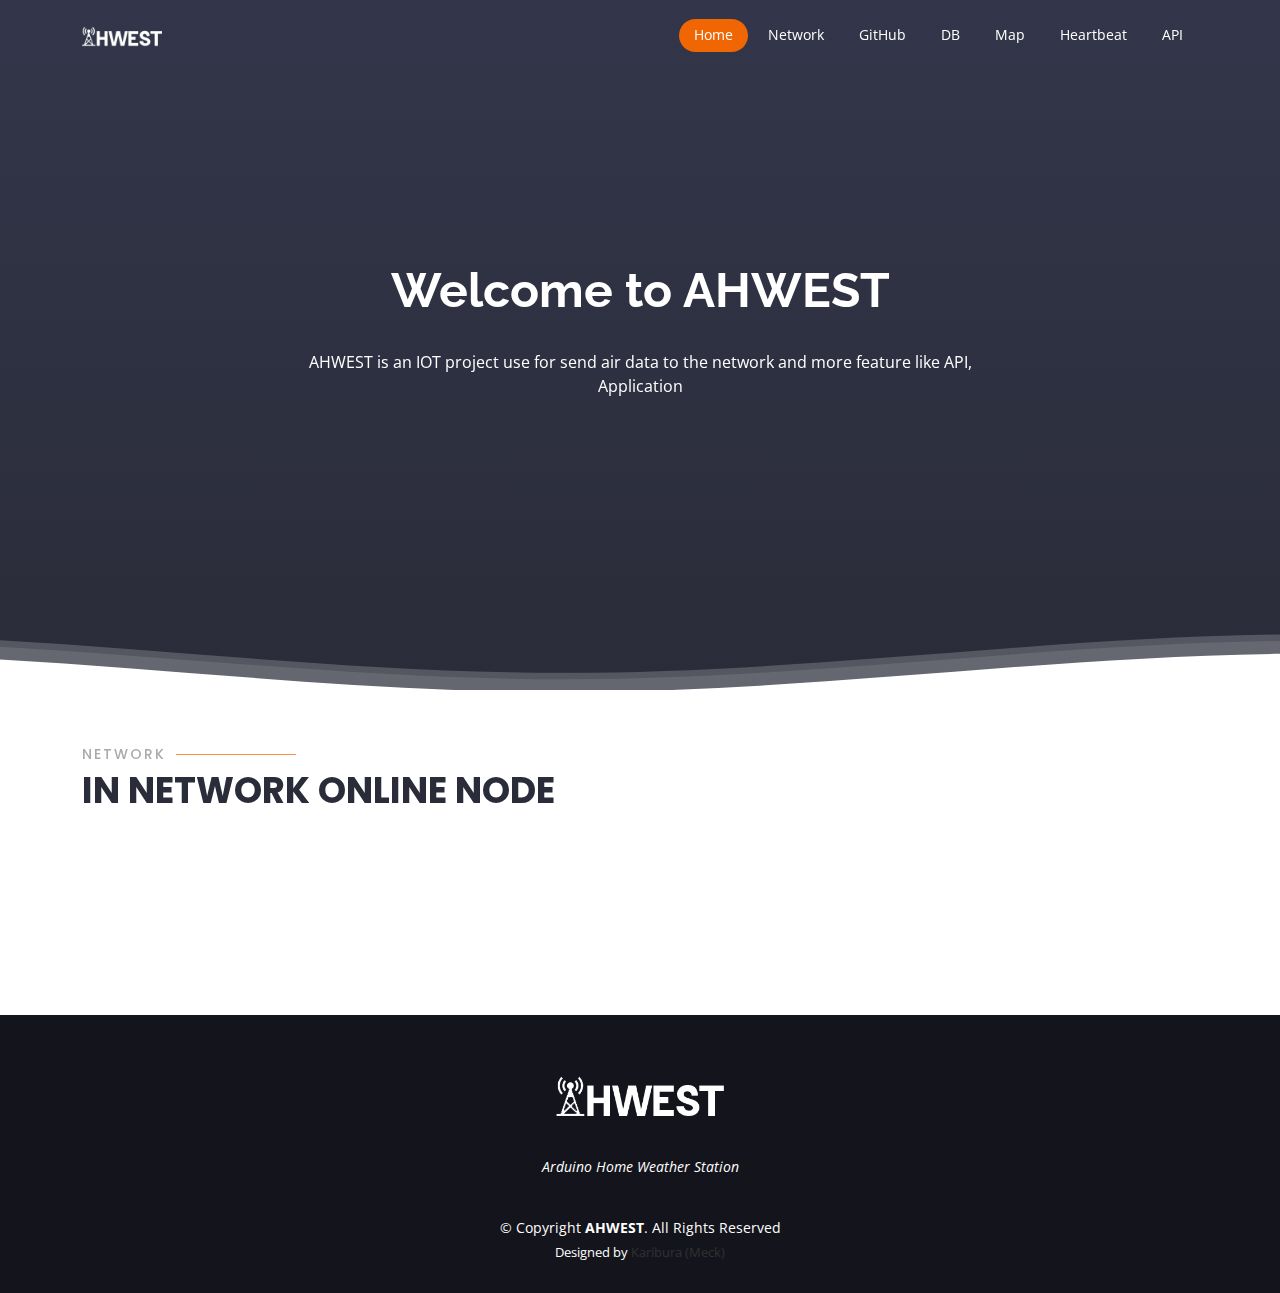
<file: index.html>
<!DOCTYPE html>
<html lang="en">

<head>
  <meta charset="utf-8">
  <meta content="width=device-width, initial-scale=1.0" name="viewport">

  <title>AHWEST | Arduino Home Weather Station</title>
  <meta content="Arduino Home Weather Station Website" name="description">
  <meta content="AHWEST, Arduino Home Weather Station, AHWEST Website, AHWEST API" name="keywords">
  <link href="https://fonts.googleapis.com/css?family=Open+Sans:300,300i,400,400i,600,600i,700,700i|Raleway:300,300i,400,400i,500,500i,600,600i,700,700i|Poppins:300,300i,400,400i,500,500i,600,600i,700,700i" rel="stylesheet">
  <link href="assets/vendor/animate.css/animate.min.css" rel="stylesheet">
  <link href="assets/vendor/aos/aos.css" rel="stylesheet">
  <link href="assets/vendor/bootstrap/css/bootstrap.min.css" rel="stylesheet">
  <link href="assets/vendor/bootstrap-icons/bootstrap-icons.css" rel="stylesheet">
  <link href="assets/vendor/boxicons/css/boxicons.min.css" rel="stylesheet">
  <link href="assets/vendor/glightbox/css/glightbox.min.css" rel="stylesheet">
  <link href="assets/vendor/remixicon/remixicon.css" rel="stylesheet">
  <link href="assets/vendor/swiper/swiper-bundle.min.css" rel="stylesheet">
<script src="https://code.jquery.com/jquery-3.2.1.min.js"></script>
  <link href="assets/css/style.css" rel="stylesheet">
</head>

<body>
  <header id="header" class="fixed-top d-flex align-items-center  header-transparent ">
    <div class="container d-flex align-items-center justify-content-between">

      <div class="logo">
        <img src="assets/img/ahwest800x400.png">
      </div>

      <nav id="navbar" class="navbar">
        <ul>
          <li><a class="nav-link scrollto active" href="#hero">Home</a></li>
          <li><a class="nav-link scrollto" href="#services">Network</a></li>
          <li><a class="nav-link" href="https://github.com/Karibura-Cyber/AHWEST">GitHub</a></li>
          <li><a class="nav-link" href="https://db.ahwest.cf">DB</a></li>
          <li><a class="nav-link" href="https://map.ahwest.cf">Map</a></li>
          <li><a class="nav-link" href="https://stats.uptimerobot.com/vkqvZIEZkM">Heartbeat</a></li>
          <li><a class="nav-link" href="https://api.ahwest.cf">API</a></li>
        </ul>
        <i class="bi bi-list mobile-nav-toggle"></i>
      </nav><!-- .navbar -->

    </div>
  </header>
  <section id="hero" class="d-flex flex-column justify-content-end align-items-center">
    <div id="heroCarousel" data-bs-interval="5000" class="container carousel carousel-fade" data-bs-ride="carousel">

      <!-- Slide 1 -->
      <div class="carousel-item active">
        <div class="carousel-container">
          <h2 class="animate__animated animate__fadeInDown">Welcome to <span>AHWEST</span></h2>
          <p class="animate__animated fanimate__adeInUp">AHWEST is an IOT project use for send air data to the network and more feature like API, Application</p>
        </div>
      </div>
    </div>

    <svg class="hero-waves" xmlns="http://www.w3.org/2000/svg" xmlns:xlink="http://www.w3.org/1999/xlink" viewBox="0 24 150 28 " preserveAspectRatio="none">
      <defs>
        <path id="wave-path" d="M-160 44c30 0 58-18 88-18s 58 18 88 18 58-18 88-18 58 18 88 18 v44h-352z">
      </defs>
      <g class="wave1">
        <use xlink:href="#wave-path" x="50" y="3" fill="rgba(255,255,255, .1)">
      </g>
      <g class="wave2">
        <use xlink:href="#wave-path" x="50" y="0" fill="rgba(255,255,255, .2)">
      </g>
      <g class="wave3">
        <use xlink:href="#wave-path" x="50" y="9" fill="#fff">
      </g>
    </svg>

  </section>
  <main id="main">
    <section id="services" class="services">
      <div class="container">

        <div class="section-title" data-aos="zoom-out">
          <h2>Network</h2>
          <p>In Network online node</p>
        </div>

        <div class="row">
          <div class="col-lg-4 col-md-6">
            <div class="icon-box" data-aos="zoom-in-left">
              <div class="icon"><i class="bi bi-briefcase" style="color: #272727;"></i></div>
              <u><h4 class="title">NODES</h4></u>
              <b><p class="description nodes" style="font-size: 40px;"></p></b>
            </div>
          </div>
          <div class="col-lg-4 col-md-6">
            <div class="icon-box" data-aos="zoom-in-left">
              <div class="icon"><i class="bi bi-file-earmark-medical-fill" style="color: #272727;"></i></div>
              <u><h4 class="title">PACKETS</h4></u>
              <b><p class="description packets" style="font-size: 40px;"></p></b>
            </div>
          </div>
        </div>

      </div>
    </section>
    
  </main>
  <footer id="footer">
    <div class="container">
      <img src="assets/img/ahwesticon.png" width="20%">
      <p>Arduino Home Weather Station</p>
      <div class="copyright">
        &copy; Copyright <strong><span>AHWEST</span></strong>. All Rights Reserved
      </div>
      <div class="credits">
        Designed by <a href="https://github.com/Karibura-Cyber">Karibura (Meck)</a>
      </div>
    </div>
  </footer>
  <a href="#" class="back-to-top d-flex align-items-center justify-content-center"><i class="bi bi-arrow-up-short"></i></a>
  <script src="assets/vendor/aos/aos.js"></script>
  <script src="assets/vendor/bootstrap/js/bootstrap.bundle.min.js"></script>
  <script src="assets/vendor/glightbox/js/glightbox.min.js"></script>
  <script src="assets/vendor/isotope-layout/isotope.pkgd.min.js"></script>
  <script src="assets/vendor/swiper/swiper-bundle.min.js"></script>
  <script src="assets/vendor/php-email-form/validate.js"></script>
  <script src="assets/js/main.js"></script>
  <script>
    $.getJSON('https://api.ahwest.cf/stat', function(data) {

        var nodes = `${data.total}`
        var packets = `${data.packets}`
        $('.nodes').text(nodes)
        $('.packets').text(packets)
    });
    </script>
</body>

</html>
</file>
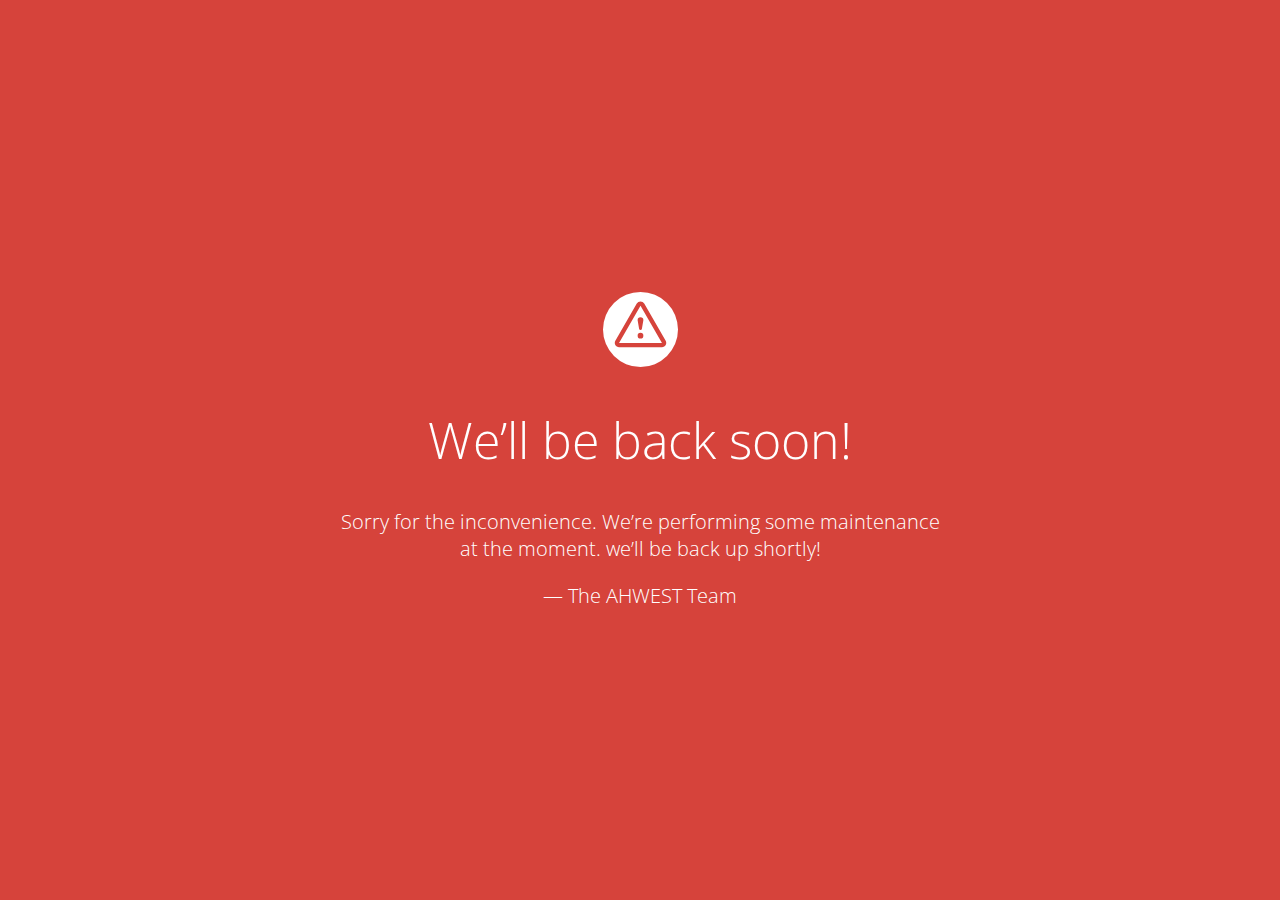
<file: index-maintain.html>
<!doctype html>
<title>Site Maintenance</title>
<link href="https://fonts.googleapis.com/css?family=Open+Sans:300,400,700" rel="stylesheet">
<style>
  html, body { padding: 0; margin: 0; width: 100%; height: 100%; }
  * {box-sizing: border-box;}
  body { text-align: center; padding: 0; background: #d6433b; color: #fff; font-family: Open Sans; }
  h1 { font-size: 50px; font-weight: 100; text-align: center;}
  body { font-family: Open Sans; font-weight: 100; font-size: 20px; color: #fff; text-align: center; display: -webkit-box; display: -ms-flexbox; display: flex; -webkit-box-pack: center; -ms-flex-pack: center; justify-content: center; -webkit-box-align: center; -ms-flex-align: center; align-items: center;}
  article { display: block; width: 700px; padding: 50px; margin: 0 auto; }
  a { color: #fff; font-weight: bold;}
  a:hover { text-decoration: none; }
  svg { width: 75px; margin-top: 1em; }
</style>

<article>
    <svg xmlns="http://www.w3.org/2000/svg" viewBox="0 0 202.24 202.24"><defs><style>.cls-1{fill:#fff;}</style></defs><title>Asset 3</title><g id="Layer_2" data-name="Layer 2"><g id="Capa_1" data-name="Capa 1"><path class="cls-1" d="M101.12,0A101.12,101.12,0,1,0,202.24,101.12,101.12,101.12,0,0,0,101.12,0ZM159,148.76H43.28a11.57,11.57,0,0,1-10-17.34L91.09,31.16a11.57,11.57,0,0,1,20.06,0L169,131.43a11.57,11.57,0,0,1-10,17.34Z"/><path class="cls-1" d="M101.12,36.93h0L43.27,137.21H159L101.13,36.94Zm0,88.7a7.71,7.71,0,1,1,7.71-7.71A7.71,7.71,0,0,1,101.12,125.63Zm7.71-50.13a7.56,7.56,0,0,1-.11,1.3l-3.8,22.49a3.86,3.86,0,0,1-7.61,0l-3.8-22.49a8,8,0,0,1-.11-1.3,7.71,7.71,0,1,1,15.43,0Z"/></g></g></svg>
    <h1>We&rsquo;ll be back soon!</h1>
    <div>
        <p>Sorry for the inconvenience. We&rsquo;re performing some maintenance at the moment. we&rsquo;ll be back up shortly!</p>
        <p>&mdash; The AHWEST Team</p>
    </div>
</article>
</file>
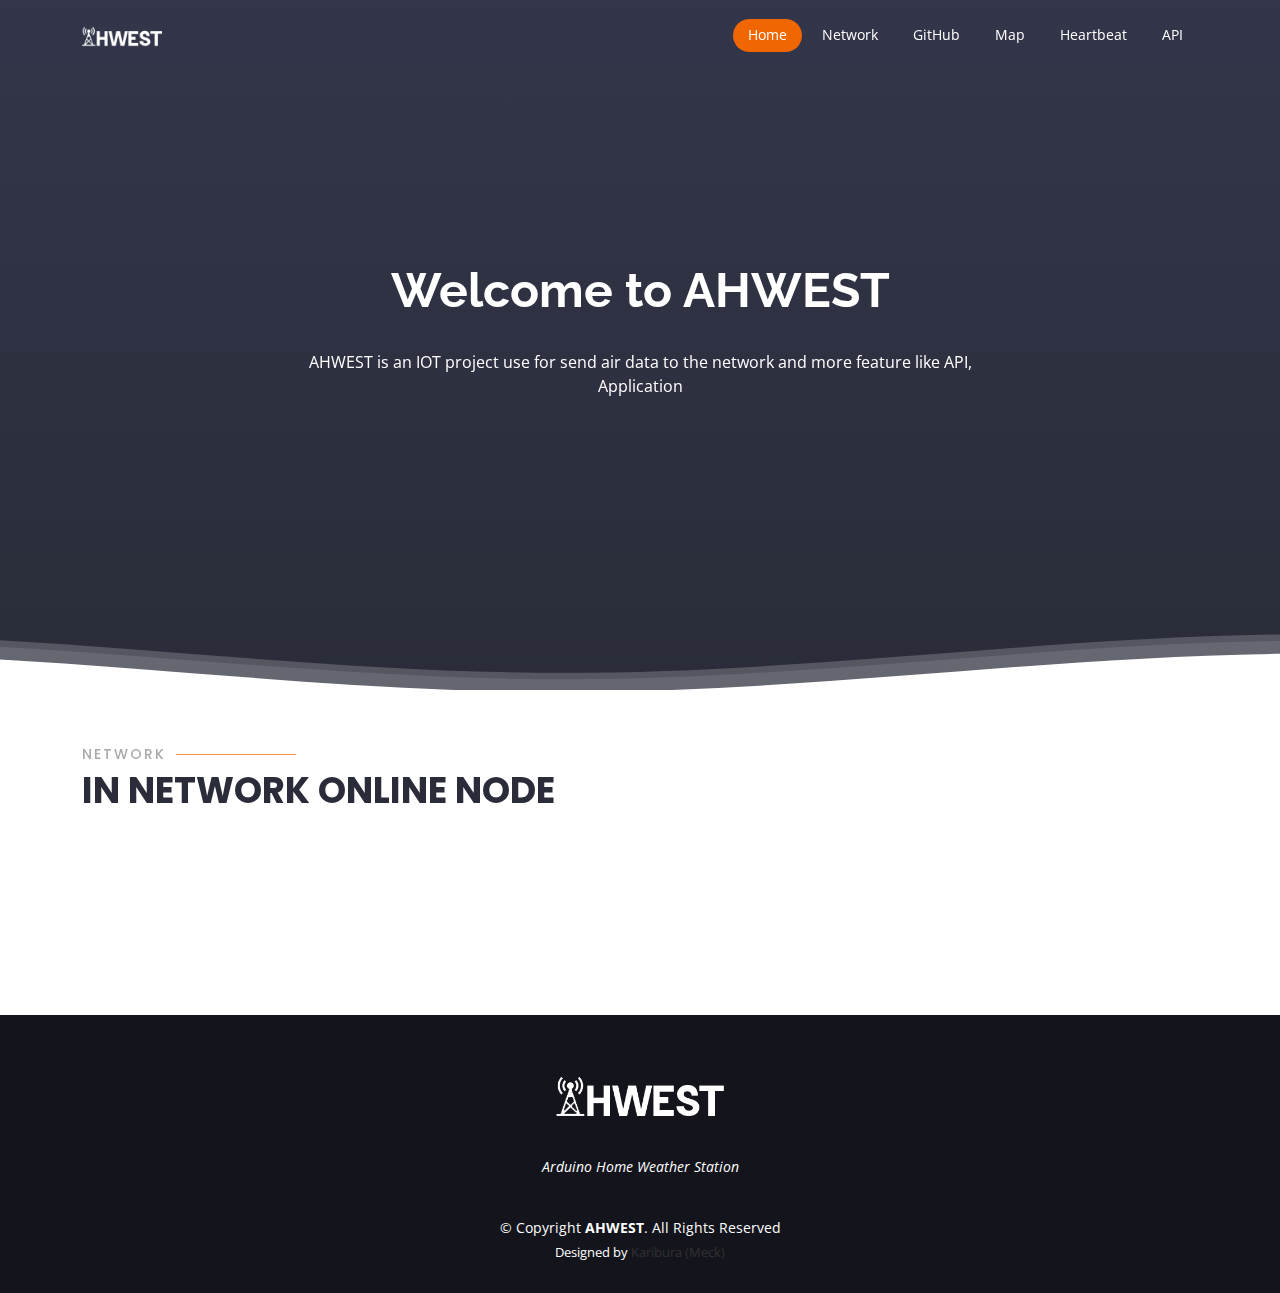
<file: index_main.html>
<!DOCTYPE html>
<html lang="en">

<head>
  <meta charset="utf-8">
  <meta content="width=device-width, initial-scale=1.0" name="viewport">

  <title>AHWEST | Arduino Home Weather Station</title>
  <meta content="Arduino Home Weather Station Website" name="description">
  <meta content="AHWEST, Arduino Home Weather Station, AHWEST Website, AHWEST API" name="keywords">
  <link href="https://fonts.googleapis.com/css?family=Open+Sans:300,300i,400,400i,600,600i,700,700i|Raleway:300,300i,400,400i,500,500i,600,600i,700,700i|Poppins:300,300i,400,400i,500,500i,600,600i,700,700i" rel="stylesheet">
  <link href="assets/vendor/animate.css/animate.min.css" rel="stylesheet">
  <link href="assets/vendor/aos/aos.css" rel="stylesheet">
  <link href="assets/vendor/bootstrap/css/bootstrap.min.css" rel="stylesheet">
  <link href="assets/vendor/bootstrap-icons/bootstrap-icons.css" rel="stylesheet">
  <link href="assets/vendor/boxicons/css/boxicons.min.css" rel="stylesheet">
  <link href="assets/vendor/glightbox/css/glightbox.min.css" rel="stylesheet">
  <link href="assets/vendor/remixicon/remixicon.css" rel="stylesheet">
  <link href="assets/vendor/swiper/swiper-bundle.min.css" rel="stylesheet">
<script src="https://code.jquery.com/jquery-3.2.1.min.js"></script>
  <link href="assets/css/style.css" rel="stylesheet">
</head>

<body>
  <header id="header" class="fixed-top d-flex align-items-center  header-transparent ">
    <div class="container d-flex align-items-center justify-content-between">

      <div class="logo">
        <img src="assets/img/ahwest800x400.png">
      </div>

      <nav id="navbar" class="navbar">
        <ul>
          <li><a class="nav-link scrollto active" href="#hero">Home</a></li>
          <li><a class="nav-link scrollto" href="#services">Network</a></li>
          <li><a class="nav-link" href="https://github.com/Karibura-Cyber/AHWEST">GitHub</a></li>
          <li><a class="nav-link" href="https://map.ahwest.cf">Map</a></li>
          <li><a class="nav-link" href="https://stats.uptimerobot.com/vkqvZIEZkM">Heartbeat</a></li>
          <li><a class="nav-link" href="https://api.ahwest.cf/docs">API</a></li>
        </ul>
        <i class="bi bi-list mobile-nav-toggle"></i>
      </nav><!-- .navbar -->

    </div>
  </header>
  <section id="hero" class="d-flex flex-column justify-content-end align-items-center">
    <div id="heroCarousel" data-bs-interval="5000" class="container carousel carousel-fade" data-bs-ride="carousel">

      <!-- Slide 1 -->
      <div class="carousel-item active">
        <div class="carousel-container">
          <h2 class="animate__animated animate__fadeInDown">Welcome to <span>AHWEST</span></h2>
          <p class="animate__animated fanimate__adeInUp">AHWEST is an IOT project use for send air data to the network and more feature like API, Application</p>
        </div>
      </div>
      
<!--
      <a class="carousel-control-prev" href="#heroCarousel" role="button" data-bs-slide="prev">
        <span class="carousel-control-prev-icon bx bx-chevron-left" aria-hidden="true"></span>
      </a>

      <a class="carousel-control-next" href="#heroCarousel" role="button" data-bs-slide="next">
        <span class="carousel-control-next-icon bx bx-chevron-right" aria-hidden="true"></span>
      </a> -->

    </div>

    <svg class="hero-waves" xmlns="http://www.w3.org/2000/svg" xmlns:xlink="http://www.w3.org/1999/xlink" viewBox="0 24 150 28 " preserveAspectRatio="none">
      <defs>
        <path id="wave-path" d="M-160 44c30 0 58-18 88-18s 58 18 88 18 58-18 88-18 58 18 88 18 v44h-352z">
      </defs>
      <g class="wave1">
        <use xlink:href="#wave-path" x="50" y="3" fill="rgba(255,255,255, .1)">
      </g>
      <g class="wave2">
        <use xlink:href="#wave-path" x="50" y="0" fill="rgba(255,255,255, .2)">
      </g>
      <g class="wave3">
        <use xlink:href="#wave-path" x="50" y="9" fill="#fff">
      </g>
    </svg>

  </section>
  <main id="main">
    <section id="services" class="services">
      <div class="container">

        <div class="section-title" data-aos="zoom-out">
          <h2>Network</h2>
          <p>In Network online node</p>
        </div>

        <div class="row">
          <div class="col-lg-4 col-md-6">
            <div class="icon-box" data-aos="zoom-in-left">
              <div class="icon"><i class="bi bi-briefcase" style="color: #272727;"></i></div>
              <u><h4 class="title">NODES</h4></u>
              <b><p class="description nodes" style="font-size: 40px;"></p></b>
            </div>
          </div>
          <div class="col-lg-4 col-md-6">
            <div class="icon-box" data-aos="zoom-in-left">
              <div class="icon"><i class="bi bi-file-earmark-medical-fill" style="color: #272727;"></i></div>
              <u><h4 class="title">PACKETS</h4></u>
              <b><p class="description packets" style="font-size: 40px;"></p></b>
            </div>
          </div>
        </div>

      </div>
    </section>
    
  </main>
  <footer id="footer">
    <div class="container">
      <img src="assets/img/ahwesticon.png" width="20%">
      <p>Arduino Home Weather Station</p>
      <div class="copyright">
        &copy; Copyright <strong><span>AHWEST</span></strong>. All Rights Reserved
      </div>
      <div class="credits">
        Designed by <a href="https://github.com/Karibura-Cyber">Karibura (Meck)</a>
      </div>
    </div>
  </footer>
  <a href="#" class="back-to-top d-flex align-items-center justify-content-center"><i class="bi bi-arrow-up-short"></i></a>
  <script src="assets/vendor/aos/aos.js"></script>
  <script src="assets/vendor/bootstrap/js/bootstrap.bundle.min.js"></script>
  <script src="assets/vendor/glightbox/js/glightbox.min.js"></script>
  <script src="assets/vendor/isotope-layout/isotope.pkgd.min.js"></script>
  <script src="assets/vendor/swiper/swiper-bundle.min.js"></script>
  <script src="assets/vendor/php-email-form/validate.js"></script>
  <script src="assets/js/main.js"></script>
  <script>
    $.getJSON('https://api.ahwest.cf', function(data) {

        var nodes = `${data.nodes}`
        var packets = `${data.packets}`
        $('.nodes').text(nodes)
        $('.packets').text(packets)
    });
    </script>
</body>

</html>
</file>
<file: assets/css/style.css>
body {
  font-family: "Open Sans", sans-serif;
  color: #141414;
}

a {
  color: #313131;
  text-decoration: none;
}

a:hover {
  color: #1b1b1b;
  text-decoration: none;
}

h1,
h2,
h3,
h4,
h5,
h6 {
  font-family: "Raleway", sans-serif;
}
.back-to-top {
  position: fixed;
  visibility: hidden;
  opacity: 0;
  right: 15px;
  bottom: 15px;
  z-index: 996;
  background: #313131;
  width: 40px;
  height: 40px;
  border-radius: 50px;
  transition: all 0.4s;
}

.back-to-top i {
  font-size: 28px;
  color: #fff;
  line-height: 0;
}

.back-to-top:hover {
  background: #1b1b1b;
  color: #fff;
}

.back-to-top.active {
  visibility: visible;
  opacity: 1;
}
@media screen and (max-width: 768px) {
  [data-aos-delay] {
    transition-delay: 0 !important;
  }
}

/*--------------------------------------------------------------
# Header
--------------------------------------------------------------*/
#header {
  height: 70px;
  transition: all 0.5s;
  z-index: 997;
  transition: all 0.5s;
  background: rgba(42, 44, 57, 0.9);
}

#header.header-transparent {
  background: transparent;
}

#header.header-scrolled {
  background: rgba(42, 44, 57, 0.9);
}

#header .logo h1 {
  font-size: 28px;
  margin: 0;
  padding: 0;
  line-height: 1;
  font-weight: 700;
  letter-spacing: 1px;
}

#header .logo h1 a,
#header .logo h1 a:hover {
  color: #fff;
  text-decoration: none;
}

#header .logo img {
  padding: 0;
  margin: 0;
  max-height: 40px;
}

.navbar {
  padding: 0;
}

.navbar ul {
  margin: 0;
  padding: 0;
  display: flex;
  list-style: none;
  align-items: center;
}

.navbar li {
  position: relative;
}

.navbar a,
.navbar a:focus {
  display: flex;
  align-items: center;
  justify-content: space-between;
  padding: 5px 15px 7px 15px;
  margin-left: 5px;
  font-size: 14px;
  color: #fff;
  white-space: nowrap;
  transition: 0.3s;
  border-radius: 50px;
}

.navbar a i,
.navbar a:focus i {
  font-size: 12px;
  line-height: 0;
  margin-left: 5px;
}

.navbar a:hover,
.navbar .active,
.navbar .active:focus,
.navbar li:hover>a {
  background: #ef6603;
}

.navbar .dropdown ul {
  display: block;
  position: absolute;
  left: 5px;
  top: calc(100% + 30px);
  margin: 5px 0 0 0;
  padding: 10px 0;
  z-index: 99;
  opacity: 0;
  visibility: hidden;
  background: #fff;
  box-shadow: 0px 0px 30px rgba(127, 137, 161, 0.25);
  transition: 0.3s;
  border-radius: 15px;
}

.navbar .dropdown ul li {
  min-width: 200px;
}

.navbar .dropdown ul a {
  padding: 10px 20px;
  color: #2a2c39;
  margin: 0 5px;
  font-size: 14px;
}

.navbar .dropdown ul a i {
  font-size: 12px;
}

.navbar .dropdown ul a:hover,
.navbar .dropdown ul .active:hover,
.navbar .dropdown ul li:hover>a {
  color: #fff;
}

.navbar .dropdown:hover>ul {
  opacity: 1;
  top: 100%;
  visibility: visible;
}

.navbar .dropdown .dropdown ul {
  top: 0;
  left: calc(100% - 30px);
  visibility: hidden;
}

.navbar .dropdown .dropdown:hover>ul {
  opacity: 1;
  top: 0;
  left: 100%;
  visibility: visible;
}

@media (max-width: 1366px) {
  .navbar .dropdown .dropdown ul {
    left: -90%;
  }

  .navbar .dropdown .dropdown:hover>ul {
    left: -100%;
  }
}

/**
* Mobile Navigation 
*/
.mobile-nav-toggle {
  color: #fff;
  font-size: 28px;
  cursor: pointer;
  display: none;
  line-height: 0;
  transition: 0.5s;
}

@media (max-width: 991px) {
  .mobile-nav-toggle {
    display: block;
  }

  .navbar ul {
    display: none;
  }
}

.navbar-mobile {
  position: fixed;
  overflow: hidden;
  top: 0;
  right: 0;
  left: 0;
  bottom: 0;
  background: rgba(20, 21, 28, 0.9);
  transition: 0.3s;
  z-index: 999;
}

.navbar-mobile .mobile-nav-toggle {
  position: absolute;
  top: 15px;
  right: 15px;
}

.navbar-mobile ul {
  display: block;
  position: absolute;
  top: 55px;
  right: 15px;
  bottom: 15px;
  left: 15px;
  padding: 10px 0;
  border-radius: 10px;
  background-color: #fff;
  overflow-y: auto;
  transition: 0.3s;
}

.navbar-mobile a,
.navbar-mobile a:focus {
  padding: 10px 20px;
  margin: 5px;
  font-size: 15px;
  color: #2a2c39;
}

.navbar-mobile a:hover,
.navbar-mobile .active,
.navbar-mobile li:hover>a {
  color: #fff;
}

.navbar-mobile .getstarted,
.navbar-mobile .getstarted:focus {
  margin: 15px;
}

.navbar-mobile .dropdown ul {
  position: static;
  display: none;
  margin: 10px 20px;
  padding: 10px 0;
  z-index: 99;
  opacity: 1;
  visibility: visible;
  background: #fff;
  box-shadow: 0px 0px 30px rgba(127, 137, 161, 0.25);
}

.navbar-mobile .dropdown ul li {
  min-width: 200px;
}

.navbar-mobile .dropdown ul a {
  padding: 10px 20px;
}

.navbar-mobile .dropdown ul a i {
  font-size: 12px;
}

.navbar-mobile .dropdown ul a:hover,
.navbar-mobile .dropdown ul .active:hover,
.navbar-mobile .dropdown ul li:hover>a {
  color: #fff;
}

.navbar-mobile .dropdown>.dropdown-active {
  display: block;
}

/*--------------------------------------------------------------
# Hero Section
--------------------------------------------------------------*/
#hero {
  width: 100%;
  overflow: hidden;
  position: relative;
  background: linear-gradient(0deg, rgb(42, 44, 57) 0%, rgb(51, 54, 74) 100%);
  padding: 0;
}

#hero .carousel-container {
  display: flex;
  justify-content: center;
  align-items: center;
  flex-direction: column;
  text-align: center;
  position: relative;
  height: 70vh;
  padding-top: 60px;
}

#hero h2 {
  color: #fff;
  margin-bottom: 30px;
  font-size: 48px;
  font-weight: 700;
}

#hero p {
  width: 80%;
  -webkit-animation-delay: 0.4s;
  animation-delay: 0.4s;
  margin: 0 auto 30px auto;
  color: #fff;
}

#hero .carousel-control-prev,
#hero .carousel-control-next {
  width: 10%;
}

#hero .carousel-control-next-icon,
#hero .carousel-control-prev-icon {
  background: none;
  font-size: 48px;
  line-height: 1;
  width: auto;
  height: auto;
}

#hero .btn-get-started {
  font-family: "Raleway", sans-serif;
  font-weight: 500;
  font-size: 14px;
  letter-spacing: 1px;
  display: inline-block;
  padding: 12px 32px;
  border-radius: 50px;
  transition: 0.5s;
  line-height: 1;
  margin: 10px;
  color: #fff;
  -webkit-animation-delay: 0.8s;
  animation-delay: 0.8s;
  border: 2px solid #ef6603;
}

#hero .btn-get-started:hover {
  background: #ef6603;
  color: #fff;
  text-decoration: none;
}

@media (min-width: 1024px) {
  #hero p {
    width: 60%;
  }

  #hero .carousel-control-prev,
  #hero .carousel-control-next {
    width: 5%;
  }
}

@media (max-width: 768px) {
  #hero .carousel-container {
    height: 90vh;
  }

  #hero h2 {
    font-size: 28px;
  }
}

.hero-waves {
  display: block;
  width: 100%;
  height: 60px;
  position: relative;
}

.wave1 use {
  -webkit-animation: move-forever1 10s linear infinite;
  animation: move-forever1 10s linear infinite;
  -webkit-animation-delay: -2s;
  animation-delay: -2s;
}

.wave2 use {
  -webkit-animation: move-forever2 8s linear infinite;
  animation: move-forever2 8s linear infinite;
  -webkit-animation-delay: -2s;
  animation-delay: -2s;
}

.wave3 use {
  -webkit-animation: move-forever3 6s linear infinite;
  animation: move-forever3 6s linear infinite;
  -webkit-animation-delay: -2s;
  animation-delay: -2s;
}

@-webkit-keyframes move-forever1 {
  0% {
    transform: translate(85px, 0%);
  }

  100% {
    transform: translate(-90px, 0%);
  }
}

@keyframes move-forever1 {
  0% {
    transform: translate(85px, 0%);
  }

  100% {
    transform: translate(-90px, 0%);
  }
}

@-webkit-keyframes move-forever2 {
  0% {
    transform: translate(-90px, 0%);
  }

  100% {
    transform: translate(85px, 0%);
  }
}

@keyframes move-forever2 {
  0% {
    transform: translate(-90px, 0%);
  }

  100% {
    transform: translate(85px, 0%);
  }
}

@-webkit-keyframes move-forever3 {
  0% {
    transform: translate(-90px, 0%);
  }

  100% {
    transform: translate(85px, 0%);
  }
}

@keyframes move-forever3 {
  0% {
    transform: translate(-90px, 0%);
  }

  100% {
    transform: translate(85px, 0%);
  }
}

/*--------------------------------------------------------------
# Sections General
--------------------------------------------------------------*/
section {
  padding: 60px 0;
  overflow: hidden;
}

.section-title {
  padding-bottom: 40px;
}

.section-title h2 {
  font-size: 14px;
  font-weight: 500;
  padding: 0;
  line-height: 1px;
  margin: 0 0 5px 0;
  letter-spacing: 2px;
  text-transform: uppercase;
  color: #aaaaaa;
  font-family: "Poppins", sans-serif;
}

.section-title h2::after {
  content: "";
  width: 120px;
  height: 1px;
  display: inline-block;
  background: #fd9042;
  margin: 4px 10px;
}

.section-title p {
  margin: 0;
  margin: 0;
  font-size: 36px;
  font-weight: 700;
  text-transform: uppercase;
  font-family: "Poppins", sans-serif;
  color: #2a2c39;
}

/*--------------------------------------------------------------
# About
--------------------------------------------------------------*/
.about {
  padding-top: 80px;
}

.about .content h3 {
  font-weight: 600;
  font-size: 26px;
}

.about .content ul {
  list-style: none;
  padding: 0;
}

.about .content ul li {
  padding-left: 28px;
  position: relative;
}

.about .content ul li+li {
  margin-top: 10px;
}

.about .content ul i {
  position: absolute;
  left: 0;
  top: 2px;
  font-size: 20px;
  color: #ef6603;
  line-height: 1;
}

.about .content p:last-child {
  margin-bottom: 0;
}

.about .content .btn-learn-more {
  font-family: "Raleway", sans-serif;
  font-weight: 600;
  font-size: 14px;
  letter-spacing: 1px;
  display: inline-block;
  padding: 12px 32px;
  border-radius: 5px;
  transition: 0.3s;
  line-height: 1;
  color: #ef6603;
  -webkit-animation-delay: 0.8s;
  animation-delay: 0.8s;
  margin-top: 6px;
  border: 2px solid #ef6603;
}

.about .content .btn-learn-more:hover {
  background: #ef6603;
  color: #fff;
  text-decoration: none;
}

/*--------------------------------------------------------------
# Features
--------------------------------------------------------------*/
.features .nav-tabs {
  border: 0;
}

.features .nav-link {
  border: 1px solid #d4d6df;
  padding: 15px;
  transition: 0.3s;
  color: #2a2c39;
  border-radius: 0;
  display: flex;
  align-items: center;
  justify-content: center;
}

.features .nav-link i {
  padding-right: 15px;
  font-size: 48px;
}

.features .nav-link h4 {
  font-size: 18px;
  font-weight: 600;
  margin: 0;
}

.features .nav-link:hover {
  color: #ef6603;
}

.features .nav-link.active {
  background: #ef6603;
  color: #fff;
  border-color: #ef6603;
}

@media (max-width: 768px) {
  .features .nav-link i {
    padding: 0;
    line-height: 1;
    font-size: 36px;
  }
}

@media (max-width: 575px) {
  .features .nav-link {
    padding: 15px;
  }

  .features .nav-link i {
    font-size: 24px;
  }
}

.features .tab-content {
  margin-top: 30px;
}

.features .tab-pane h3 {
  font-weight: 600;
  font-size: 26px;
}

.features .tab-pane ul {
  list-style: none;
  padding: 0;
}

.features .tab-pane ul li {
  padding-bottom: 10px;
}

.features .tab-pane ul i {
  font-size: 20px;
  padding-right: 4px;
  color: #ef6603;
}

.features .tab-pane p:last-child {
  margin-bottom: 0;
}

/*--------------------------------------------------------------
# Cta
--------------------------------------------------------------*/
.cta {
  background: #2a2c39;
  padding: 80px 0;
}

.cta h3 {
  color: #fff;
  font-size: 28px;
  font-weight: 700;
}

.cta p {
  color: #fff;
}

.cta .cta-btn {
  font-family: "Raleway", sans-serif;
  text-transform: uppercase;
  font-weight: 700;
  font-size: 14px;
  letter-spacing: 1px;
  display: inline-block;
  padding: 12px 30px;
  border-radius: 50px;
  transition: 0.5s;
  margin: 10px;
  color: #fff;
  background: #ef6603;
}

.cta .cta-btn:hover {
  background: #fff;
  color: #ef6603;
}

@media (max-width: 1024px) {
  .cta {
    background-attachment: scroll;
  }
}

@media (min-width: 769px) {
  .cta .cta-btn-container {
    display: flex;
    align-items: center;
    justify-content: flex-end;
  }
}

/*--------------------------------------------------------------
# Services
--------------------------------------------------------------*/
.services .icon-box {
  padding: 30px;
  position: relative;
  overflow: hidden;
  border-radius: 10px;
  background: #fff;
  box-shadow: 0 2px 29px 0 rgba(68, 88, 144, 0.12);
  transition: all 0.4s ease-in-out;
  width: 100%;
  height: 100%;
}

.services .icon-box:hover {
  transform: translateY(-10px);
  box-shadow: 0 2px 35px 0 rgba(68, 88, 144, 0.2);
}

.services .icon {
  position: absolute;
  left: -20px;
  top: calc(50% - 30px);
}

.services .icon i {
  font-size: 64px;
  line-height: 1;
  transition: 0.5s;
}

.services .title {
  margin-left: 40px;
  font-weight: 700;
  margin-bottom: 15px;
  font-size: 18px;
}

.services .title a {
  color: #2a2c39;
  transition: ease-in-out 0.3s;
}

.services .title a:hover {
  color: #ef6603;
}

.services .description {
  font-size: 14px;
  margin-left: 40px;
  line-height: 24px;
  margin-bottom: 0;
}

/*--------------------------------------------------------------
# Portfolio
--------------------------------------------------------------*/
.portfolio #portfolio-flters {
  list-style: none;
  margin-bottom: 20px;
}

.portfolio #portfolio-flters li {
  cursor: pointer;
  display: inline-block;
  margin: 0 0 10px 10px;
  font-size: 16px;
  font-weight: 500;
  line-height: 1;
  text-transform: uppercase;
  color: #444444;
  transition: all 0.3s ease-in-out;
}

.portfolio #portfolio-flters li::before {
  content: "[";
  margin-right: 6px;
  color: #fff;
  font-size: 18px;
  font-weight: 400;
  transition: all 0.3s ease-in-out;
}

.portfolio #portfolio-flters li::after {
  content: "]";
  margin-left: 6px;
  color: #fff;
  font-size: 18px;
  font-weight: 400;
  transition: all 0.3s ease-in-out;
}

.portfolio #portfolio-flters li:hover,
.portfolio #portfolio-flters li.filter-active {
  color: #ef6603;
}

.portfolio #portfolio-flters li.filter-active::before,
.portfolio #portfolio-flters li.filter-active::after {
  color: #ef6603;
}

.portfolio .portfolio-item {
  margin-bottom: 30px;
}

.portfolio .portfolio-item .portfolio-img {
  overflow: hidden;
}

.portfolio .portfolio-item .portfolio-img img {
  transition: all 0.8s ease-in-out;
}

.portfolio .portfolio-item .portfolio-info {
  opacity: 0;
  position: absolute;
  left: 15px;
  bottom: 0;
  z-index: 3;
  right: 15px;
  transition: all ease-in-out 0.3s;
  background: rgba(0, 0, 0, 0.5);
  padding: 10px 15px;
}

.portfolio .portfolio-item .portfolio-info h4 {
  font-size: 18px;
  color: #fff;
  font-weight: 600;
  color: #fff;
  margin-bottom: 0px;
}

.portfolio .portfolio-item .portfolio-info p {
  color: #fedac0;
  font-size: 14px;
  margin-bottom: 0;
}

.portfolio .portfolio-item .portfolio-info .preview-link,
.portfolio .portfolio-item .portfolio-info .details-link {
  position: absolute;
  right: 40px;
  font-size: 24px;
  top: calc(50% - 18px);
  color: #fff;
  transition: 0.3s;
}

.portfolio .portfolio-item .portfolio-info .preview-link:hover,
.portfolio .portfolio-item .portfolio-info .details-link:hover {
  color: #fd9f5b;
}

.portfolio .portfolio-item .portfolio-info .details-link {
  right: 10px;
}

.portfolio .portfolio-item .portfolio-links {
  opacity: 0;
  left: 0;
  right: 0;
  text-align: center;
  z-index: 3;
  position: absolute;
  transition: all ease-in-out 0.3s;
}

.portfolio .portfolio-item .portfolio-links a {
  color: #fff;
  margin: 0 2px;
  font-size: 28px;
  display: inline-block;
  transition: 0.3s;
}

.portfolio .portfolio-item .portfolio-links a:hover {
  color: #fd9f5b;
}

.portfolio .portfolio-item:hover .portfolio-img img {
  transform: scale(1.2);
}

.portfolio .portfolio-item:hover .portfolio-info {
  opacity: 1;
}

/*--------------------------------------------------------------
# Portfolio Details
--------------------------------------------------------------*/
.portfolio-details {
  padding-top: 40px;
}

.portfolio-details .portfolio-details-slider img {
  width: 100%;
}

.portfolio-details .portfolio-details-slider .swiper-pagination {
  margin-top: 20px;
  position: relative;
}

.portfolio-details .portfolio-details-slider .swiper-pagination .swiper-pagination-bullet {
  width: 12px;
  height: 12px;
  background-color: #fff;
  opacity: 1;
  border: 1px solid #ef6603;
}

.portfolio-details .portfolio-details-slider .swiper-pagination .swiper-pagination-bullet-active {
  background-color: #ef6603;
}

.portfolio-details .portfolio-info {
  padding: 30px;
  box-shadow: 0px 0 30px rgba(42, 44, 57, 0.08);
}

.portfolio-details .portfolio-info h3 {
  font-size: 22px;
  font-weight: 700;
  margin-bottom: 20px;
  padding-bottom: 20px;
  border-bottom: 1px solid #eee;
}

.portfolio-details .portfolio-info ul {
  list-style: none;
  padding: 0;
  font-size: 15px;
}

.portfolio-details .portfolio-info ul li+li {
  margin-top: 10px;
}

.portfolio-details .portfolio-description {
  padding-top: 30px;
}

.portfolio-details .portfolio-description h2 {
  font-size: 26px;
  font-weight: 700;
  margin-bottom: 20px;
}

.portfolio-details .portfolio-description p {
  padding: 0;
}

/*--------------------------------------------------------------
# Testimonials
--------------------------------------------------------------*/
.testimonials .testimonials-carousel,
.testimonials .testimonials-slider {
  overflow: hidden;
}

.testimonials .testimonial-item {
  box-sizing: content-box;
  padding: 30px 30px 0 30px;
  margin: 30px 15px;
  text-align: center;
  min-height: 350px;
  box-shadow: 0px 2px 12px rgba(0, 0, 0, 0.08);
}

.testimonials .testimonial-item .testimonial-img {
  width: 90px;
  border-radius: 50%;
  border: 4px solid #fff;
  margin: 0 auto;
}

.testimonials .testimonial-item h3 {
  font-size: 18px;
  font-weight: bold;
  margin: 10px 0 5px 0;
  color: #111;
}

.testimonials .testimonial-item h4 {
  font-size: 14px;
  color: #999;
  margin: 0;
}

.testimonials .testimonial-item .quote-icon-left,
.testimonials .testimonial-item .quote-icon-right {
  color: #fedac0;
  font-size: 26px;
}

.testimonials .testimonial-item .quote-icon-left {
  display: inline-block;
  left: -5px;
  position: relative;
}

.testimonials .testimonial-item .quote-icon-right {
  display: inline-block;
  right: -5px;
  position: relative;
  top: 10px;
}

.testimonials .testimonial-item p {
  font-style: italic;
  margin: 0 auto 15px auto;
}

.testimonials .swiper-pagination {
  margin-top: 20px;
  position: relative;
}

.testimonials .swiper-pagination .swiper-pagination-bullet {
  width: 12px;
  height: 12px;
  background-color: #fff;
  opacity: 1;
  border: 1px solid #ef6603;
}

.testimonials .swiper-pagination .swiper-pagination-bullet-active {
  background-color: #ef6603;
}

/*--------------------------------------------------------------
# Pricing
--------------------------------------------------------------*/
.pricing .box {
  padding: 20px;
  background: #fff;
  text-align: center;
  box-shadow: 0px 0px 4px rgba(0, 0, 0, 0.12);
  border-radius: 5px;
  position: relative;
  overflow: hidden;
}

.pricing h3 {
  font-weight: 400;
  margin: -20px -20px 25px -20px;
  padding: 30px 15px;
  font-size: 18px;
  font-weight: 600;
  color: #777777;
  background: #f8f8f8;
}

.pricing h4 {
  font-size: 36px;
  color: #ef6603;
  font-weight: 600;
  font-family: "Poppins", sans-serif;
  margin-bottom: 20px;
}

.pricing h4 sup {
  font-size: 20px;
  top: -15px;
  left: -3px;
}

.pricing h4 span {
  color: #bababa;
  font-size: 16px;
  font-weight: 300;
}

.pricing ul {
  padding: 0;
  list-style: none;
  color: #444444;
  text-align: center;
  line-height: 20px;
  font-size: 14px;
}

.pricing ul li {
  padding-bottom: 16px;
}

.pricing ul i {
  color: #ef6603;
  font-size: 18px;
  padding-right: 4px;
}

.pricing ul .na {
  color: #ccc;
  text-decoration: line-through;
}

.pricing .btn-wrap {
  margin: 20px -20px -20px -20px;
  padding: 20px 15px;
  background: #f8f8f8;
  text-align: center;
}

.pricing .btn-buy {
  background: #ef6603;
  display: inline-block;
  padding: 8px 35px 10px 35px;
  border-radius: 50px;
  color: #fff;
  transition: none;
  font-size: 14px;
  font-weight: 400;
  font-family: "Raleway", sans-serif;
  font-weight: 600;
  transition: 0.3s;
}

.pricing .btn-buy:hover {
  background: #fc8129;
}

.pricing .featured {
  border: 2px solid #ef6603;
}

.pricing .featured h3 {
  color: #fff;
  background: #ef6603;
}

.pricing .advanced {
  width: 200px;
  position: absolute;
  top: 18px;
  right: -68px;
  transform: rotate(45deg);
  z-index: 1;
  font-size: 14px;
  padding: 1px 0 3px 0;
  background: #ef6603;
  color: #fff;
}

/*--------------------------------------------------------------
# F.A.Q
--------------------------------------------------------------*/
.faq {
  padding: 60px 0;
}

.faq .faq-list {
  padding: 0;
  list-style: none;
}

.faq .faq-list li {
  border-bottom: 1px solid #ececf1;
  margin-bottom: 20px;
  padding-bottom: 20px;
}

.faq .faq-list .question {
  display: block;
  position: relative;
  font-family: #ef6603;
  font-size: 18px;
  line-height: 24px;
  font-weight: 400;
  padding-left: 25px;
  cursor: pointer;
  color: #bd5102;
  transition: 0.3s;
}

.faq .faq-list i {
  font-size: 16px;
  position: absolute;
  left: 0;
  top: -2px;
}

.faq .faq-list p {
  margin-bottom: 0;
  padding: 10px 0 0 25px;
}

.faq .faq-list .icon-show {
  display: none;
}

.faq .faq-list .collapsed {
  color: black;
}

.faq .faq-list .collapsed:hover {
  color: #ef6603;
}

.faq .faq-list .collapsed .icon-show {
  display: inline-block;
  transition: 0.6s;
}

.faq .faq-list .collapsed .icon-close {
  display: none;
  transition: 0.6s;
}

/*--------------------------------------------------------------
# Team
--------------------------------------------------------------*/
.team {
  background: #fff;
  padding: 60px 0;
}

.team .member {
  margin-bottom: 20px;
  overflow: hidden;
  border-radius: 5px;
  background: #fff;
  box-shadow: 0px 2px 15px rgba(0, 0, 0, 0.1);
}

.team .member .member-img {
  position: relative;
  overflow: hidden;
}

.team .member .social {
  position: absolute;
  left: 0;
  bottom: 30px;
  right: 0;
  opacity: 0;
  transition: ease-in-out 0.3s;
  display: flex;
  align-items: center;
  justify-content: center;
}

.team .member .social a {
  transition: color 0.3s;
  margin: 0 3px;
  border-radius: 50px;
  width: 36px;
  height: 36px;
  background: rgba(239, 102, 3, 0.8);
  transition: ease-in-out 0.3s;
  color: #fff;
  display: inline-flex;
  align-items: center;
  justify-content: center;
}

.team .member .social a:hover {
  background: #fc8129;
}

.team .member .social i {
  font-size: 18px;
  line-height: 0;
}

.team .member .member-info {
  padding: 25px 15px;
}

.team .member .member-info h4 {
  font-weight: 700;
  margin-bottom: 5px;
  font-size: 18px;
  color: #2a2c39;
}

.team .member .member-info span {
  display: block;
  font-size: 13px;
  font-weight: 400;
  color: #aaaaaa;
}

.team .member .member-info p {
  font-style: italic;
  font-size: 14px;
  line-height: 26px;
  color: #777777;
}

.team .member:hover .social {
  opacity: 1;
  bottom: 15px;
}

/*--------------------------------------------------------------
# Contact
--------------------------------------------------------------*/
.contact .info {
  width: 100%;
  background: #fff;
}

.contact .info i {
  font-size: 20px;
  color: #ef6603;
  float: left;
  width: 44px;
  height: 44px;
  background: #ffecde;
  display: flex;
  justify-content: center;
  align-items: center;
  border-radius: 50px;
  transition: all 0.3s ease-in-out;
}

.contact .info h4 {
  padding: 0 0 0 60px;
  font-size: 22px;
  font-weight: 600;
  margin-bottom: 5px;
  color: #2a2c39;
}

.contact .info p {
  padding: 0 0 0 60px;
  margin-bottom: 0;
  font-size: 14px;
  color: #555974;
}

.contact .info .email,
.contact .info .phone {
  margin-top: 40px;
}

.contact .info .email:hover i,
.contact .info .address:hover i,
.contact .info .phone:hover i {
  background: #ef6603;
  color: #fff;
}

.contact .php-email-form {
  width: 100%;
  background: #fff;
}

.contact .php-email-form .form-group {
  padding-bottom: 8px;
}

.contact .php-email-form .error-message {
  display: none;
  color: #fff;
  background: #ed3c0d;
  text-align: left;
  padding: 15px;
  font-weight: 600;
}

.contact .php-email-form .error-message br+br {
  margin-top: 25px;
}

.contact .php-email-form .sent-message {
  display: none;
  color: #fff;
  background: #18d26e;
  text-align: center;
  padding: 15px;
  font-weight: 600;
}

.contact .php-email-form .loading {
  display: none;
  background: #fff;
  text-align: center;
  padding: 15px;
}

.contact .php-email-form .loading:before {
  content: "";
  display: inline-block;
  border-radius: 50%;
  width: 24px;
  height: 24px;
  margin: 0 10px -6px 0;
  border: 3px solid #18d26e;
  border-top-color: #eee;
  -webkit-animation: animate-loading 1s linear infinite;
  animation: animate-loading 1s linear infinite;
}

.contact .php-email-form input,
.contact .php-email-form textarea {
  border-radius: 0;
  box-shadow: none;
  font-size: 14px;
}

.contact .php-email-form input {
  height: 44px;
}

.contact .php-email-form textarea {
  padding: 10px 12px;
}

.contact .php-email-form button[type=submit] {
  background: #ef6603;
  border: 0;
  padding: 10px 24px;
  color: #fff;
  transition: 0.4s;
  border-radius: 50px;
}

.contact .php-email-form button[type=submit]:hover {
  background: #fc8129;
}

@-webkit-keyframes animate-loading {
  0% {
    transform: rotate(0deg);
  }

  100% {
    transform: rotate(360deg);
  }
}

@keyframes animate-loading {
  0% {
    transform: rotate(0deg);
  }

  100% {
    transform: rotate(360deg);
  }
}

/*--------------------------------------------------------------
# Breadcrumbs
--------------------------------------------------------------*/
.breadcrumbs {
  padding: 15px 0;
  margin-top: 70px;
  background: #f7f8f9;
  min-height: 40px;
}

.breadcrumbs h2 {
  font-size: 28px;
  font-weight: 400;
  margin: 0;
}

.breadcrumbs ol {
  display: flex;
  flex-wrap: wrap;
  list-style: none;
  padding: 0;
  margin: 0;
  font-size: 14px;
}

@media (max-width: 992px) {
  .breadcrumbs ol {
    margin-top: 10px;
  }
}

.breadcrumbs ol li+li {
  padding-left: 10px;
}

.breadcrumbs ol li+li::before {
  display: inline-block;
  padding-right: 10px;
  color: #404356;
  content: "/";
}

@media (max-width: 768px) {
  .breadcrumbs .d-flex {
    display: block !important;
  }

  .breadcrumbs ol {
    display: block;
  }

  .breadcrumbs ol li {
    display: inline-block;
  }
}

/*--------------------------------------------------------------
# Footer
--------------------------------------------------------------*/
#footer {
  background: #14151c;
  color: #fff;
  font-size: 14px;
  text-align: center;
  padding: 30px 0;
}

#footer h3 {
  font-size: 36px;
  font-weight: 700;
  color: #fff;
  position: relative;
  font-family: "Poppins", sans-serif;
  padding: 0;
  margin: 0 0 15px 0;
}

#footer p {
  font-size: 15;
  font-style: italic;
  padding: 0;
  margin: 0 0 40px 0;
}

#footer .social-links {
  margin: 0 0 40px 0;
}

#footer .social-links a {
  font-size: 18px;
  display: inline-block;
  background: #ef6603;
  color: #fff;
  line-height: 1;
  padding: 8px 0;
  margin-right: 4px;
  border-radius: 50%;
  text-align: center;
  width: 36px;
  height: 36px;
  transition: 0.3s;
}

#footer .social-links a:hover {
  background: #bd5102;
  color: #fff;
  text-decoration: none;
}

#footer .copyright {
  margin: 0 0 5px 0;
}

#footer .credits {
  font-size: 13px;
}
</file>
